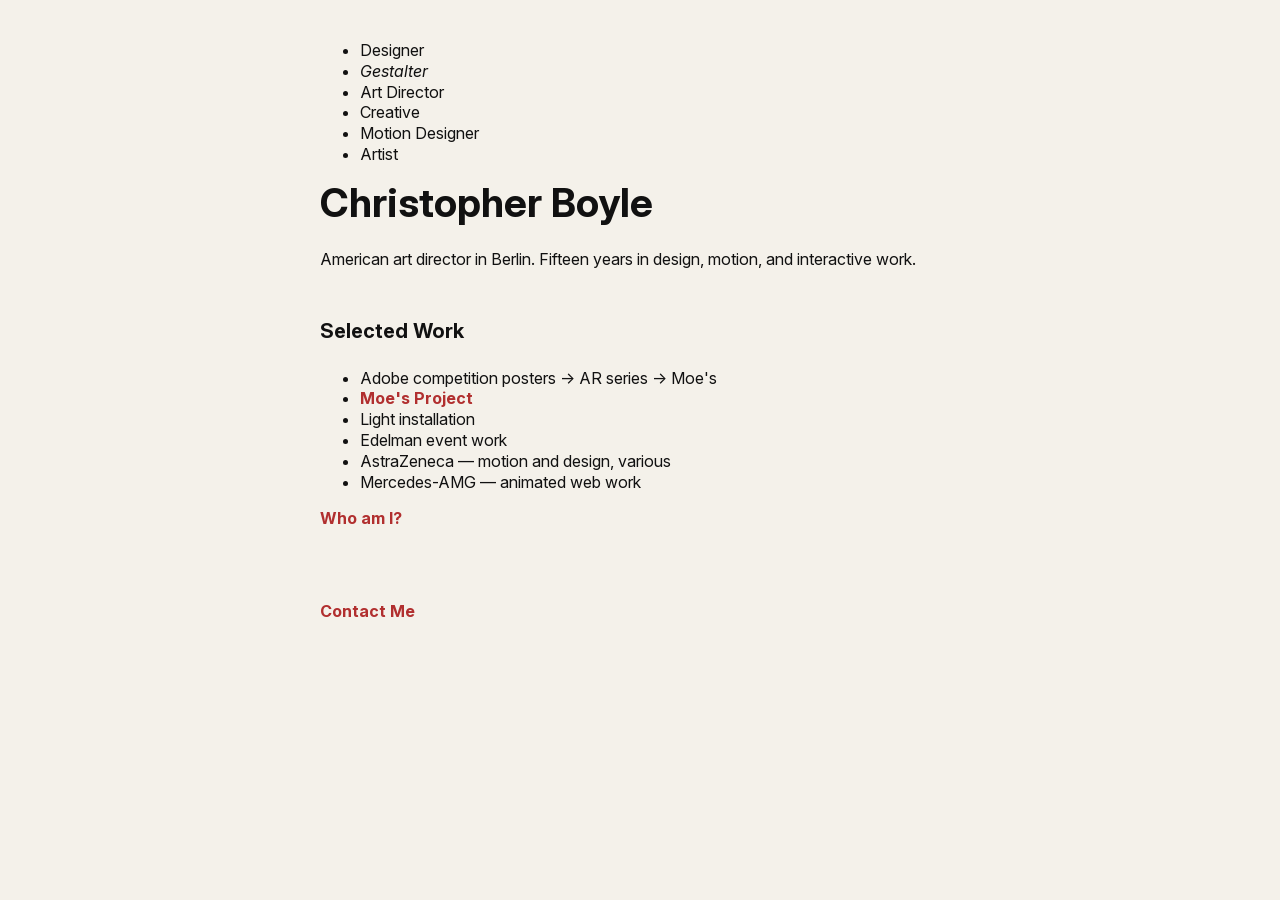
<file: index.html>
<!DOCTYPE html>
<html lang="en">
<head>
    <meta charset="utf-8">
    <link rel="stylesheet" href="style.css">
    <title>Christopher Boyle</title>  
<ul>
    <li>Designer</li>
    <li><em>Gestalter</em></li>
    <li>Art Director</li>
    <li>Creative</li>
    <li>Motion Designer</li>
    <li>Artist</li>
</ul>
<h1>Christopher Boyle</h1>
<p>American art director in Berlin. Fifteen years in design, motion, and interactive work.</p>
</head>

<body>
<h2>Selected Work</h2>
<ul>
    <li>Adobe competition posters → AR series → Moe's</li>
    <li><a href="project-moes.html">Moe's Project</a></li>
    <li>Light installation</li>
    <li>Edelman event work</li>
    <li>AstraZeneca — motion and design, various</li>
    <li>Mercedes-AMG — animated web work</li>
</ul>
<p><a href="about.html">Who am I?</a></p>
</body>

<footer>
<p><a href="mailto:cwboyledsign@gmail.com">Contact Me</a></p>
</footer>

</html>
</file>
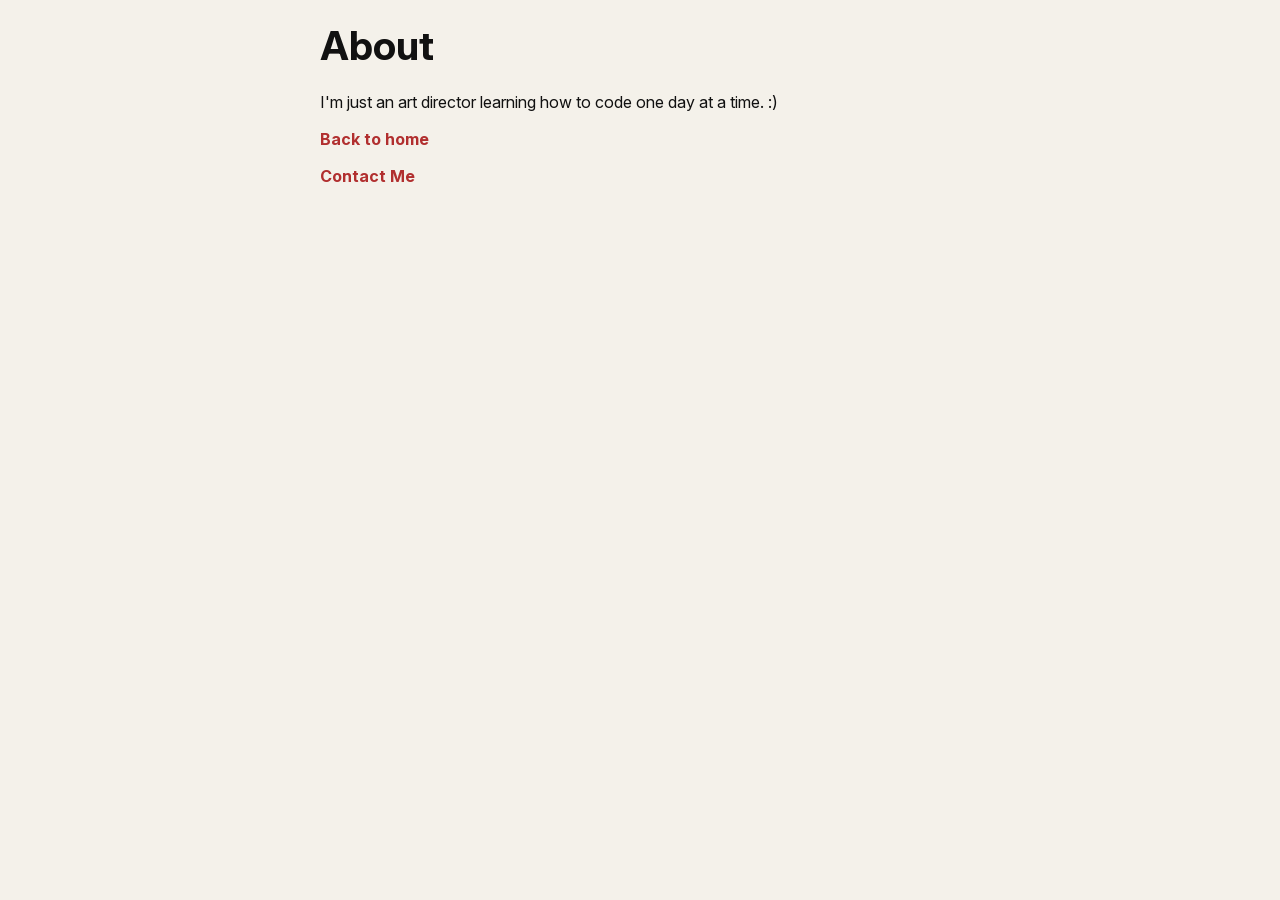
<file: about.html>
<!DOCTYPE html>
<html lang="en">
<head>
    <meta charset="utf-8">
    <link rel="stylesheet" href="style.css">
    <title>Christopher Boyle</title>
</head>
<body>
    
<h1>About</h1>
<p>I'm just an art director learning how to code one day at a time. :)</p>

<p><a href="index.html">Back to home</a></p>

<p><a href="mailto:cwboyledsign@gmail.com">Contact Me</a></p>

</body>
</html>
</file>
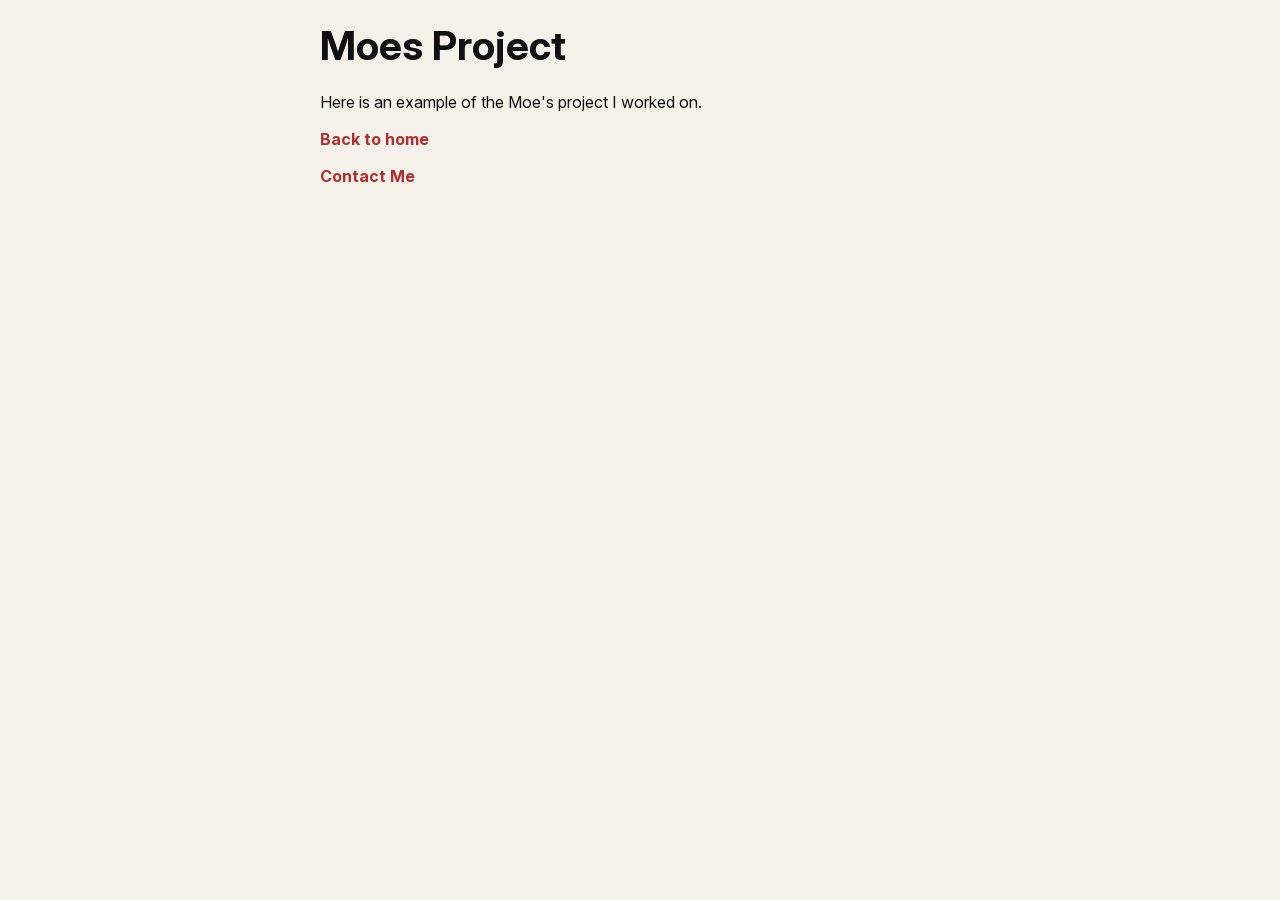
<file: project-moes.html>
<!DOCTYPE html>
<html lang="en">
<head>
    <meta charset="utf-8">
    <link rel="stylesheet" href="style.css">
    <title>Christopher Boyle</title>
</head>
<body>
    
<h1>Moes Project</h1>
<p>Here is an example of the Moe's project I worked on.</p>

<p><a href="index.html">Back to home</a></p>

<p><a href="mailto:cwboyledsign@gmail.com">Contact Me</a></p>

</body>
</html>
</file>
<file: style.css>
@font-face {
  font-family: "Inter";
  src: url("fonts/InterVariable.woff2") format("woff2");
  font-weight: 100 900;
  font-display: swap;
}
@font-face {
  font-family: "Inter";
  src: url("fonts/InterVariable-Italic.woff2") format("woff2");
  font-weight: 100 900;
  font-style: italic;
  font-display: swap;
}

:root {
  --ink: #111;
  --paper: #f4f1ea;
  --space: 1.5rem;
  --step-1: 1.25rem;
  --step-2: 2.5rem;
  --ink-soft: #555;
  --wine: #b12f2f;
  --brightwine: #e02828;
}

body {
  margin: 0 auto;
  padding: var(--space);
  max-width: 40rem;
  background: var(--paper);
  color: var(--ink);
  font-family: "Inter", system-ui, sans-serif;
  line-height: 1.3;
}

h1 { font-size: var(--step-2); line-height: 1.1; margin: 0 0 var(--space); }
h2 { font-size: var(--step-1); margin: calc(var(--space) * 2) 0 var(--space); }
a { color: var(--wine); font-weight: 700; text-decoration: none;}
a:hover { color: var(--brightwine); font-weight: 700; text-decoration: underline; }
footer { margin-top: calc(var(--space) * 3); color: var(--ink-soft); }
</file>
